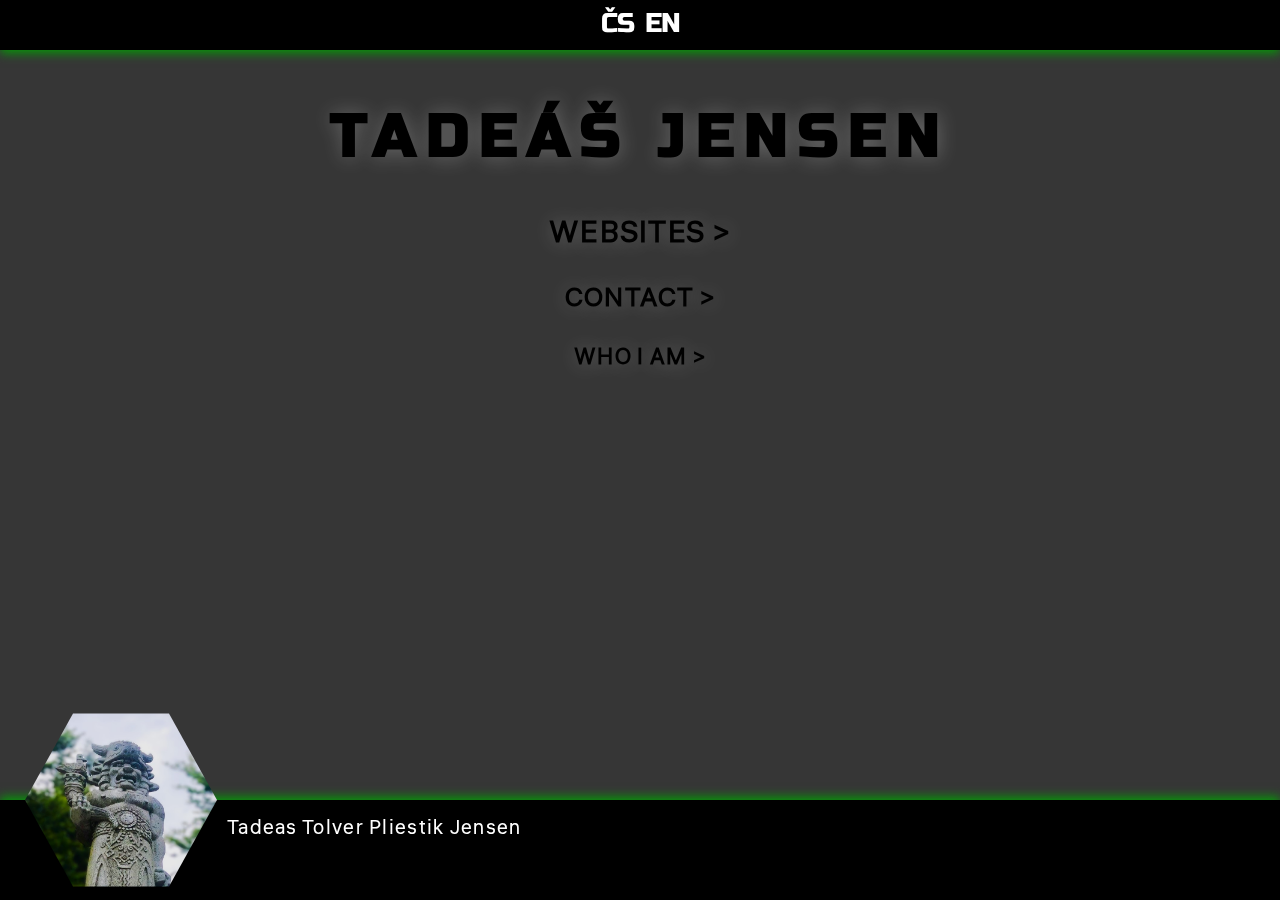
<file: index.html>
<!DOCTYPE html>
<html>
<head>
  <meta charset="UTF-8" />
  <meta name="viewport" content="width=device-width,initial-scale=1" />
  <meta name="description" content="Tadeas Tolver Pliestik Jensen - Tadeáš Plieštik - Tadeas Tolver"/>
  <title>TADEAS</title>
  <link rel="icon" href="T.png">
  <link rel="stylesheet" href="styles.css"/>
</head>

<!-- Google tag (gtag.js) -->
<script async src="https://www.googletagmanager.com/gtag/js?id=G-X573ZLJT0L"></script>
<script>
  window.dataLayer = window.dataLayer || [];
  function gtag(){dataLayer.push(arguments);}
  gtag('js', new Date());

  gtag('config', 'G-X573ZLJT0L');
</script>

<body id="index">

    <div id="navigation">
        <div id="lan-btns">
            <button id="cz-btn" onclick="changeToCz(true)">ČS</button>
            <button id="en-btn" onclick="changeToEn(true)">EN</button>
        </div>
    </div>

    <h1 id="name-title" class="subtle-animation">TADEÁŠ JENSEN</h1>

    <div id="contents" class="lan-change-animation">
        <h2 class="strong-animation"><a href="websites.html?prev=index">WEBSITES ></a></h2>
        <h2 class="strong-animation"><a href="contact.html?prev=index">CONTACT ></a></h2>
        <h2 class="strong-animation"><a href="whoiam.html?prev=index">WHO I AM ></a></h2>
    </div>


    <footer>
        <h3 class="subtle-animation">Tadeas Tolver Pliestik Jensen</h3>
        <img src="radegast.jpeg" class="hexagon upward-animation"/>
    </footer>


</body>
<script defer type="module" src="script.js"></script>
</html>
</file>
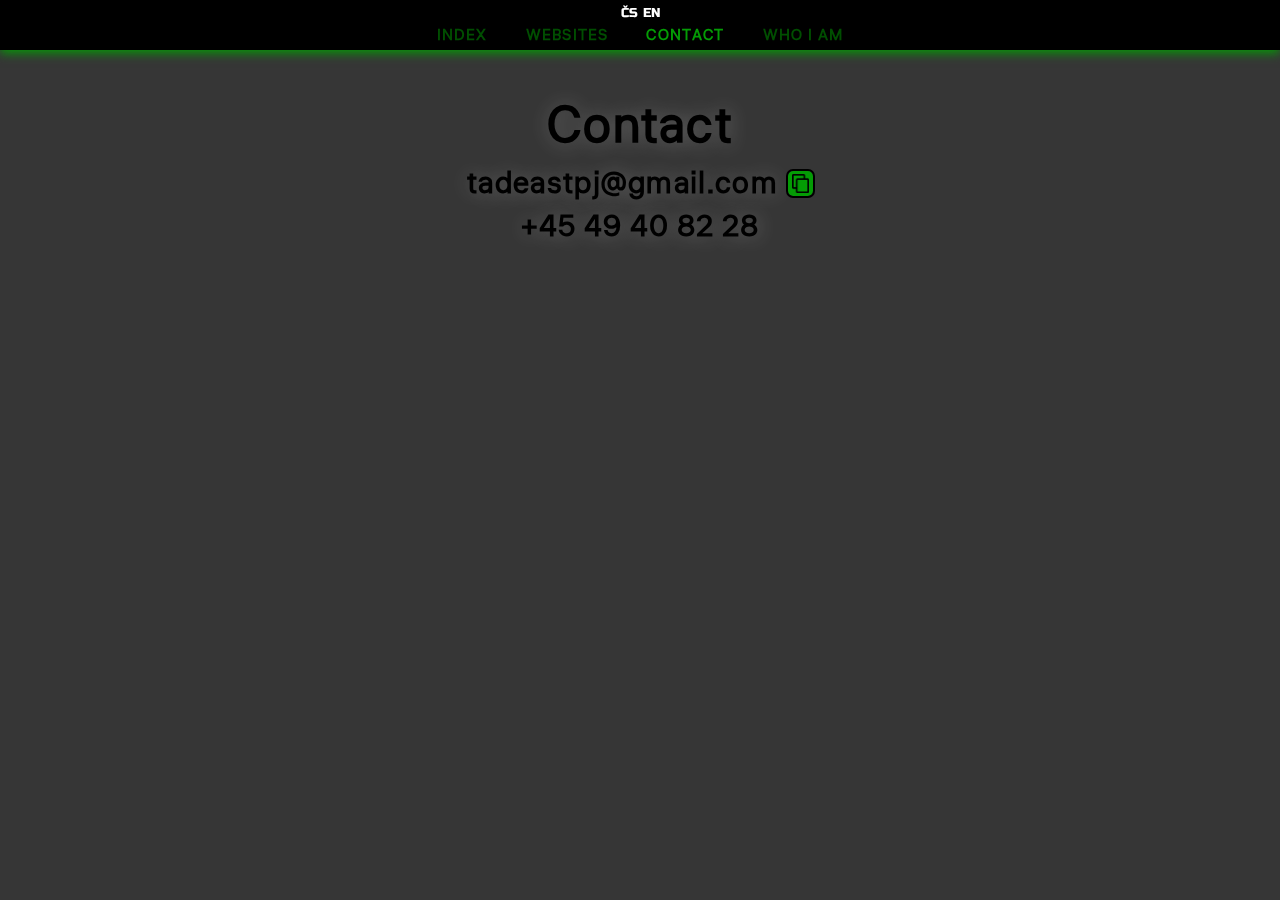
<file: contact.html>
<!DOCTYPE html>
<html>
<head>
  <meta charset="UTF-8" />
  <meta name="viewport" content="width=device-width,initial-scale=1" />
  <meta name="description" content="Tadeas Tolver Pliestik Jensen - contact/kontakt."/>
  <title>TADEAS</title>
  <link rel="icon" href="T.png">
  <link rel="stylesheet" href="styles.css"/>
</head>

<!-- Google tag (gtag.js) -->
<script async src="https://www.googletagmanager.com/gtag/js?id=G-X573ZLJT0L"></script>
<script>
  window.dataLayer = window.dataLayer || [];
  function gtag(){dataLayer.push(arguments);}
  gtag('js', new Date());

  gtag('config', 'G-X573ZLJT0L');
</script>

<body id="contact">
  
    <div id="navigation">
        <div id="lan-btns" class="big">
            <button id="cz-btn" onclick="changeToCz(true)">ČS</button>
            <button id="en-btn" onclick="changeToEn(true)">EN</button>
        </div>

        <div id="navigation-links" class="subtle-animation lan-change-animation">
            <a href="index.html">INDEX</a>
            <a href="websites.html">WEBSITES</a>
            <a href="contact.html" id="current-page">CONTACT</a>
            <a href="whoiam.html">WHO I AM</a>
        </div>
    </div>

    <h1 class="subtle-animation lan-change-animation">Contact</h1>
    <h2 class="strong-animation" style="text-align: center;">tadeastpj@gmail.com<button onclick="copyMail()" id="copy-mail" class="copy-btn"><img src="copy icon.png"/></button></h2>
    <h2 class="strong-animation">+45 49 40 82 28</h2>

</body>
<script defer type="module" src="script.js"></script>
</html>
</file>
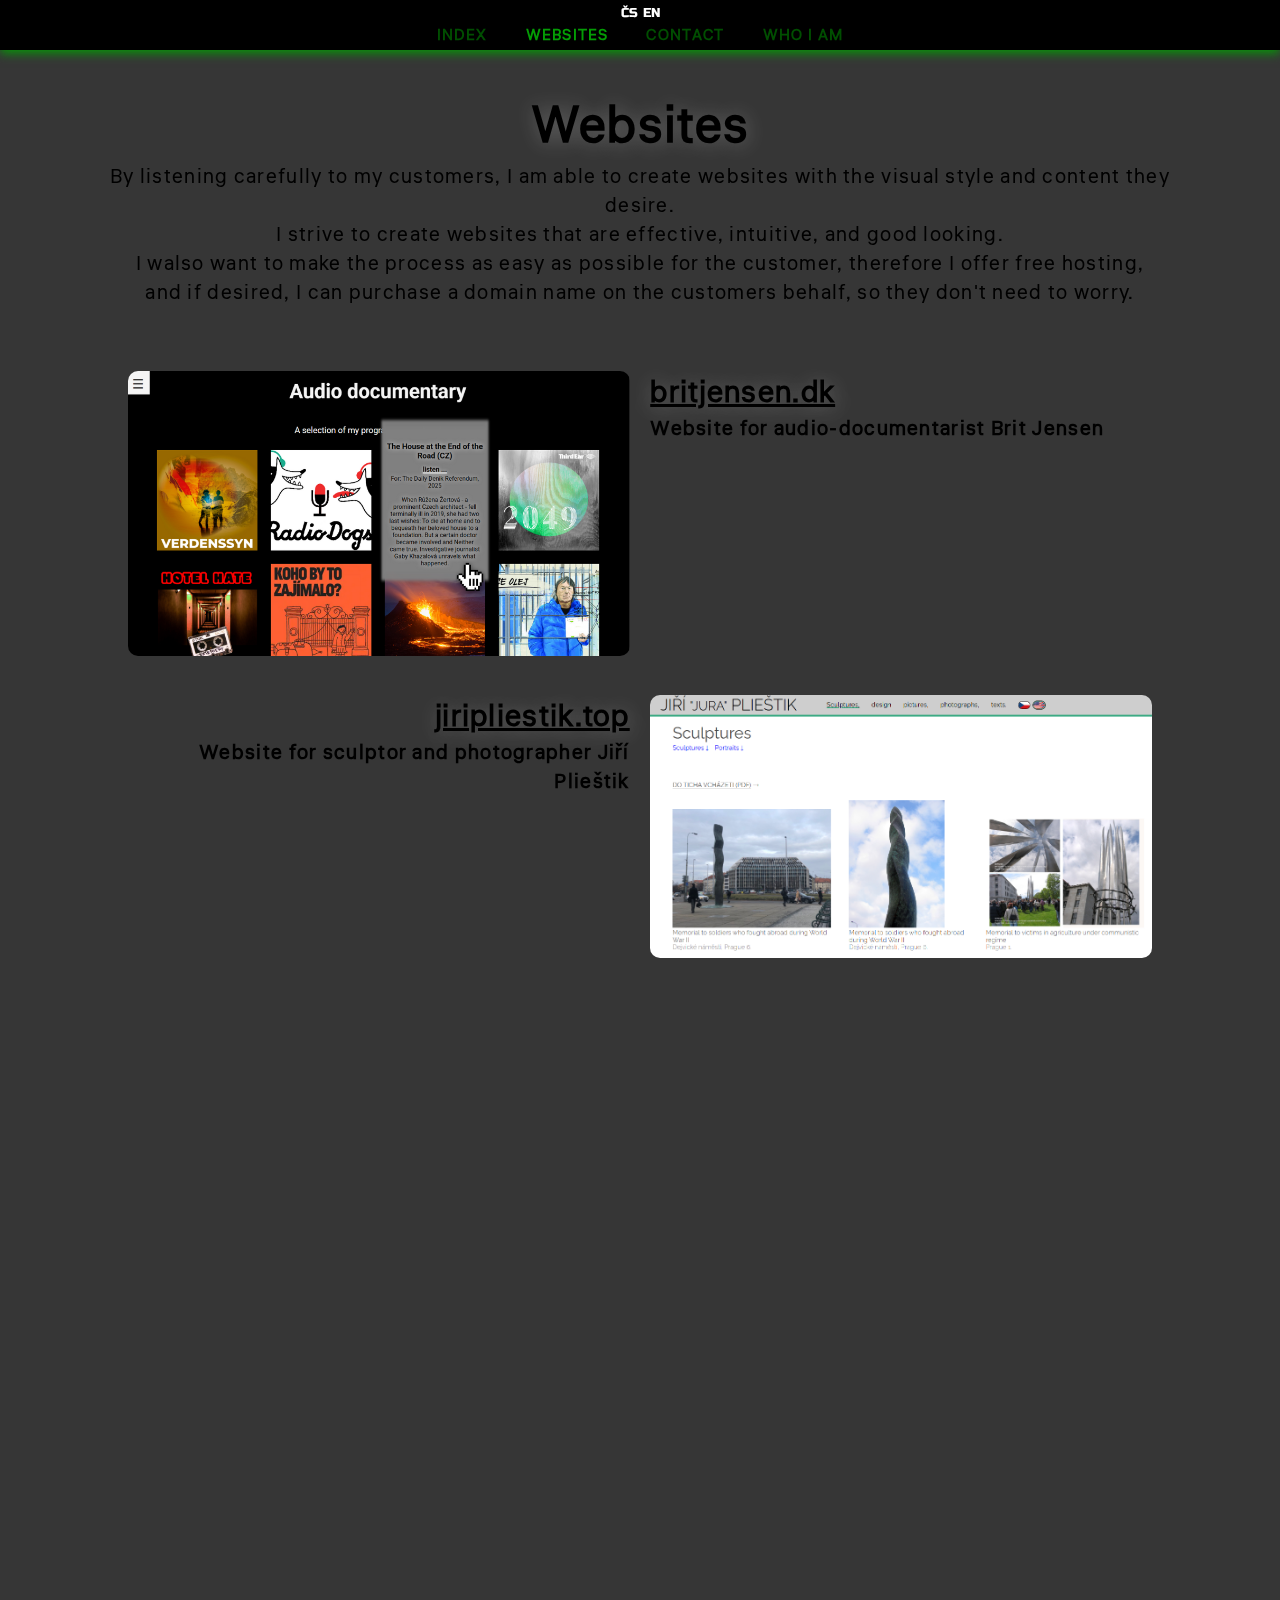
<file: websites.html>
<!DOCTYPE html>
<html>
<head>
  <meta charset="UTF-8" />
  <meta name="viewport" content="width=device-width,initial-scale=1" />
  <meta name="description" content="Tadeas Tolver Pliestik Jensen - websites/webové stránky."/>
  <title>TADEAS</title>
  <link rel="icon" href="T.png">
  <link rel="stylesheet" href="styles.css"/>
</head>

<!-- Google tag (gtag.js) -->
<script async src="https://www.googletagmanager.com/gtag/js?id=G-X573ZLJT0L"></script>
<script>
  window.dataLayer = window.dataLayer || [];
  function gtag(){dataLayer.push(arguments);}
  gtag('js', new Date());

  gtag('config', 'G-X573ZLJT0L');
</script>

<body id="websites">

    <div id="navigation">
        <div id="lan-btns" class="big">
            <button id="cz-btn" onclick="changeToCz(true)">ČS</button>
            <button id="en-btn" onclick="changeToEn(true)">EN</button>
        </div>

        <div id="navigation-links" class="subtle-animation lan-change-animation">
            <a href="index.html">INDEX</a>
            <a href="websites.html" id="current-page">WEBSITES</a>
            <a href="contact.html">CONTACT</a>
            <a href="whoiam.html">WHO I AM</a>
        </div>

    </div>


    <h1 class="subtle-animation lan-change-animation">Websites</h1>
    <p class="subtle-animation main-p lan-change-animation">By listening carefully to my customers, I am able to create websites with the visual style and content they desire.<br>I strive to create websites that are effective, intuitive, and good looking.<br>I walso want to make the process as easy as possible for the customer, therefore I offer free hosting,<br>and if desired, I can purchase a domain name on the customers behalf, so they don't need to worry.</p>

    <div id="websites-con">
        <div class="website">
            <img src="britjensendk.png" class="strong-animation"/>
            <div class="subtle-animation lan-change-animation">
                <h2><a href="https://britjensen.dk/" target="_blank">britjensen.dk</a></h2>
                <h3>Website for audio-documentarist Brit Jensen</h3>
            </div>
        </div>

        <div class="website">
            <div class="subtle-animation lan-change-animation" style="text-align: right;">
                <h2 text><a href="https://jiripliestik.top" target="_blank">jiripliestik.top</a></h2>
                <h3>Website for sculptor and photographer Jiří Plieštik</h3>
            </div>
            <img src="jiripliestiktop.png" class="strong-animation"/>
        </div>

        <div class="website">
            <img src="nedbalkocz.png" class="strong-animation"/>
            <div class="subtle-animation lan-change-animation">
                <h2><a href="http://nedbalko.cz/" target="_blank">nedbalko.cz</a></h2>
                <h3>Website for sociologist Kateřina Nedbálková</h3>
            </div>
        </div>

        <div class="website">
            <div class="subtle-animation lan-change-animation" style="text-align: right;">
                <h2><a href="http://lammelova.com/" target="_blank">lammelova.com</a></h2>
                <h3>Website for documentarist Eva Lammelová</h3>
            </div>
            <img src="lammelovacom.png" class="strong-animation"/>
        </div>

    </div>

    <div id="getyoursnow" class="subtle-animation lan-change-animation">
        <h1>GET YOURS NOW</h1>
        <h3>- Free hosting <span style="color: var(--green)">✔</span></h3>
        <h3>- Custom design <span style="color: var(--green)">✔</span></h3>
        <h3>- Pain-free process <span style="color: var(--green)">✔</span></h3>
        <h3>- Low price compared to web development agencies <span style="color: var(--green)">✔</span></h3>
        
        <button onclick="openContact()">CONTACT</button>
    </div>



</body>
<script defer type="module" src="script.js"></script>
</html>
</file>
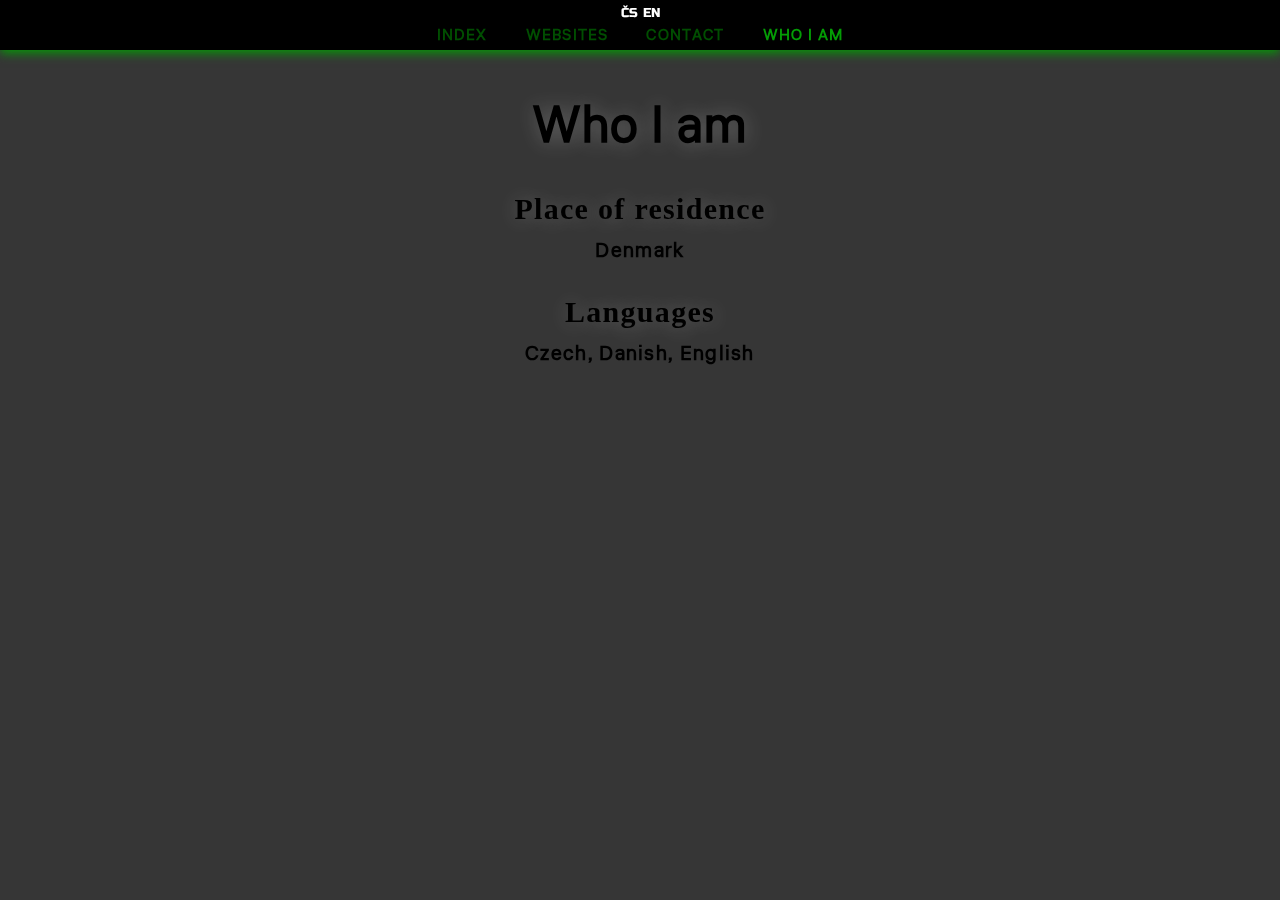
<file: whoiam.html>
<!DOCTYPE html>
<html>
<head>
  <meta charset="UTF-8" />
  <meta name="viewport" content="width=device-width,initial-scale=1" />
  <meta name="description" content="Tadeas Tolver Pliestik Jensen - about me/o mně."/>
  <title>TADEAS</title>
  <link rel="icon" href="T.png">
  <link rel="stylesheet" href="styles.css"/>
</head>

<!-- Google tag (gtag.js) -->
<script async src="https://www.googletagmanager.com/gtag/js?id=G-X573ZLJT0L"></script>
<script>
  window.dataLayer = window.dataLayer || [];
  function gtag(){dataLayer.push(arguments);}
  gtag('js', new Date());

  gtag('config', 'G-X573ZLJT0L');
</script>

<body id="whoiam">

    <div id="navigation">
        <div id="lan-btns" class="big">
            <button id="cz-btn" onclick="changeToCz(true)">ČS</button>
            <button id="en-btn" onclick="changeToEn(true)">EN</button>
        </div>

        <div id="navigation-links" class="subtle-animation lan-change-animation">
            <a href="index.html">INDEX</a>
            <a href="websites.html">WEBSITES</a>
            <a href="contact.html">CONTACT</a>
            <a href="whoiam.html" id="current-page">WHO I AM</a>
        </div>
    </div>

    <h1 class="subtle-animation lan-change-animation">Who I am</h1>

    <h2 class="strong-animation lan-change-animation">Place of residence</h2>
    <h3 class="strong-animation lan-change-animation">Denmark</h3>

    <h2 class="strong-animation lan-change-animation">Languages</h2>
    <h3 class="strong-animation lan-change-animation">Czech, Danish, English</h3>

  

    <br>
    <br>

</body>
<script defer type="module" src="script.js"></script>
</html>
</file>
<file: styles.css>
@import url('https://fonts.googleapis.com/css2?family=Russo+One&display=swap');
@import url('https://fonts.googleapis.com/css2?family=Liter&display=swap');
@import url('https://fonts.googleapis.com/css2?family=Mogra&display=swap');

:root {
    --green: #049c05;
    --dark-green: #004e01;
    --grey: #363636;
}

body {
    display: flex;
    flex-direction: column;
    align-items: center;
    margin: 0;
    background-color: var(--grey);
    font-family: "Liter", sans-serif;
    letter-spacing: 1.3px;
    overflow-x: hidden;
    overflow-y: scroll; 
}

#index {
    overflow-y: hidden;
}

a {
    text-decoration: none;
    color: black;
}

h1 {
    font-size: 50px;
    margin: 90px 8vw 0 8vw;
    text-shadow: 1px 1px 20px rgba(255, 255, 255, 0.25);
    text-align: center;
}

h2 {
    font-size: 30px;
    text-shadow: 1px 1px 20px rgba(255, 255, 255, 0.25);
    margin: 0 8vw 0 8vw;
}

h3 {
    font-size: 20px;
    margin: 0 8vw 0 8vw;
}

p {
    font-size: 20px;
    margin: 0 8vw 0 8vw;
}

.main-p {
    text-align: center;
}

.subtle-animation {
    opacity: 0;
    filter: blur(5px);
}

.strong-animation {
    opacity: 0;
    filter: blur(5px);
    transform: translateX(-100%);    
}

.upward-animation {
    opacity: 0;
    filter: blur(5px);
    transform: translateY(100%);   
}

.lan-change-animation {
    transition: opacity 0.5s;
} 

.visible {
    transition: all 2s;
    filter: blur(0);
    opacity: 1;
    transform: translateX(0) translateY(0);
}


#navigation {
    position: fixed;
    height: 50px;
    width: 100%;
    background-color: black;
    box-shadow: 0 3px 10px var(--green);
    z-index: 2;
}

#navigation-links {
    display: flex;
    justify-content: center;
    gap: 3vw;
}

#navigation a {
    color: var(--dark-green);
    font-weight: 1000;
    font-size: 15px;
}

#current-page {
    color: var(--green) !important;
}


#lan-btns {
    display: flex;
    align-items: center;
    justify-content: center;
    height: 25px;
    gap: 5px;

    opacity: 0;
    transition: opacity 0.5s linear;
}

.big#lan-btns {
    transform: scale(2);
    margin-top: 10px;
}

#lan-btns button {
    padding: 0;
    border: none;
    font-family: "Russo One";
    background-color: black;
    color: white;
    cursor: pointer;
}

#contents {
    margin-top: 3vw;
    display: flex;
    flex-direction: column;
    align-items: center;
    gap: 25px;
}

#contents h2 {
    margin: 0;
}

#contents h2:nth-child(2) {
    font-size: 26px;
    transition-delay: 200ms;
}

#contents h2:nth-child(3) {
    font-size: 22px;
    transition-delay: 300ms;

}

#contents h2:nth-child(4) {
    font-size: 18px;
    transition-delay: 400ms;
}


#name-title {
    font-family: "Russo One", sans-serif;
    font-size: 60px;
    letter-spacing: 10px;
    text-align: center;
    margin-top: 100px;
}


footer {  
    position: absolute;
    width: 100%;
    height: 100px;
    bottom: 0;
    background-color: black;
    color: #b2b193;
    box-shadow: 0 -3px 10px var(--green);
}

footer h3 {
    margin: 0;
    margin-top: 1vw;
    max-height: calc(100px - 1vw);
    margin-left: calc(clamp(150px, 15vw, 15vw) + 35px);
    text-align: left;
    color: white;
    font-weight: 500;
}

.hexagon {
    width: clamp(150px, 15vw, 15vw);
    aspect-ratio: 1/1;
    -webkit-clip-path: polygon(25% 5%, 75% 5%, 100% 50%, 75% 95%, 25% 95%, 0% 50%);
    clip-path: polygon(25% 5%, 75% 5%, 100% 50%, 75% 95%, 25% 95%, 0% 50%);
    object-fit: cover; 

    position: absolute;
    bottom: calc(100px - clamp(150px, 15vw, 15vw) / 2);
    left: 25px;
}

/* websites: */

#websites-con {
    width: 80vw;
    margin-top: 5vw;
    margin-left: 10vw;
    margin-right: 10vw;
    display: flex;
    flex-direction: column;
    gap: 3vw;
}

.website {
    width: 100%;
    gap: 2%;
    display: flex;
}

.website img {
    width: 49%;
    border-radius: 10px;
    object-fit: cover;
}

.website div {
    width: 49%;
    margin: 0;
    text-align: left;
}

.website h2 {
    margin: 0;
    text-decoration: underline;
    
}

.website h3 {
    margin: 0;
    
}

#getyoursnow {
    text-align: center;
}

#getyoursnow h1 {
    color: var(--green);
}

#getyoursnow button {
    width: 150px;
    height: 50px;
    border-radius: 80px;
    border: none;
    box-shadow: 0 0 10px rgba(255, 255, 255, 0.25);
    font-size: 20px;
    font-weight: 700;
    background-color: var(--green);
    color: white;
    margin: 20px 0 50px 0;
    cursor: pointer;
    transition: box-shadow 0.5s linear;
}

#getyoursnow button:hover {
    box-shadow: 0 0 20px rgba(255, 255, 255, 0.25);
}

/* copy button: */

.copy-btn {
    width: 25px;
    height: 25px;
    padding: 0;
    background-color: var(--green);
    padding: 3px;
    border-radius: 5px;
    border: 0;
    outline: 2px solid black;
    cursor: pointer;
    margin-left: 10px;
}

.copy-btn img {
    height: 100%;
    width: 100%;
    object-fit: contain;
}


/* who i am: */

#whoiam h2 {
    font-family: serif;
    margin: 30px 0 10px 0;
}

#whoiam h3 {
    text-align: center;
    margin: 0;
}

#whoiam img {
    margin-top: 30px;
    width: clamp(300px, 25vw, 25vw);
    border: 3px solid var(--dark-green);
    outline: 1px solid var(--green)
}

/* scroll bar: */

::-webkit-scrollbar {
    width: 5px;
    height: 90vw;
    z-index: 0;
    background-color: #444444;
}

::-webkit-scrollbar-thumb {
    background-color: var(--dark-green);
}

::-webkit-scrollbar-thumb:hover {
    background-color: var(--green);
}

/* phone: */

@media (max-width: 600px) {
    #name-title {
        font-size: 45px;
    }

    #contents {
        margin-bottom: 48vh;
    }

    .website img {
        width: 49%;
        aspect-ratio: 1/1.67;
        border-radius: 5px;
    }

    .website div {
        width: 49%;
        aspect-ratio: 1/1.67;
    }

    .website h2 {
        font-size: 18px;
    }
}
</file>
